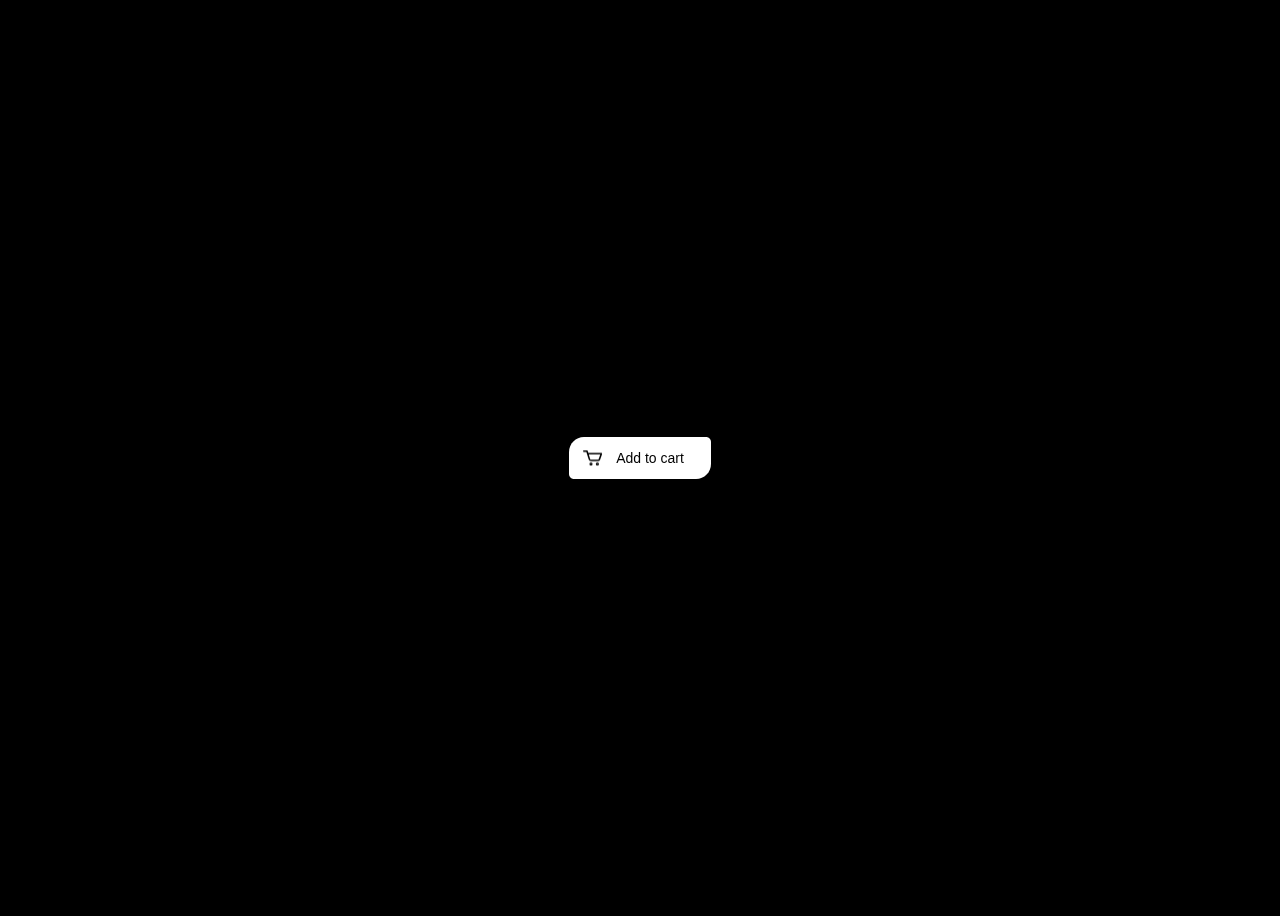
<file: Card/index.html>
<!DOCTYPE html>
<html lang="en">
<head>
  <meta charset="UTF-8">
  <meta http-equiv="X-UA-Compatible" content="IE=edge">
  <meta name="viewport" content="width=device-width, initial-scale=1.0">
  <title>Document</title>
  <link rel="stylesheet" href="./css/style.css">
  <script src="./script/main.js" defer></script>
</head>
<body>
  <button class="add-to-cart">
    <div class="cart">
        <svg viewBox="0 0 24 19">
            <path d="M11.25 17C11.25 17.6904 10.6904 18.25 10 18.25C9.30964 18.25 8.75 17.6904 8.75 17C8.75 16.3096 9.30964 15.75 10 15.75C10.6904 15.75 11.25 16.3096 11.25 17Z" stroke-width="1.5 "/>
            <path d="M19.25 17C19.25 17.6904 18.6904 18.25 18 18.25C17.3096 18.25 16.75 17.6904 16.75 17C16.75 16.3096 17.3096 15.75 18 15.75C18.6904 15.75 19.25 16.3096 19.25 17Z" stroke-width="1.5 "/>
            <path d="M1 1H5L5.91304 4M5.91304 4L8.06853 11.0823C8.32483 11.9245 9.10161 12.5 9.98188 12.5H18.585C19.4329 12.5 20.1887 11.9653 20.471 11.1656L23 4H5.91304Z" stroke-width="2" />
        </svg>
        <img srcset="https://assets.codepen.io/165585/alge.png 1x, https://assets.codepen.io/165585/alge@2x.png 2x" />
    </div>
    <span>Add to cart</span>
    <div class="check">
        <svg viewBox="0 0 10 10">
            <path d="M2 5L4 7L8 3" />
        </svg>
    </div>
    <svg class="background" viewBox="0 0 142 46">
        <path d="M0 19C0 10.7157 6.71573 4 15 4H41.4599C53.6032 4 62.4844 4 72.5547 4C82.6251 4 91.5063 4 103.65 4H137C139.761 4 142 6.23858 142 9V31C142 39.2843 135.284 46 127 46H5C2.23858 46 0 43.7614 0 41V19Z" />
    </svg>
</button>
</body>
</html>
</file>
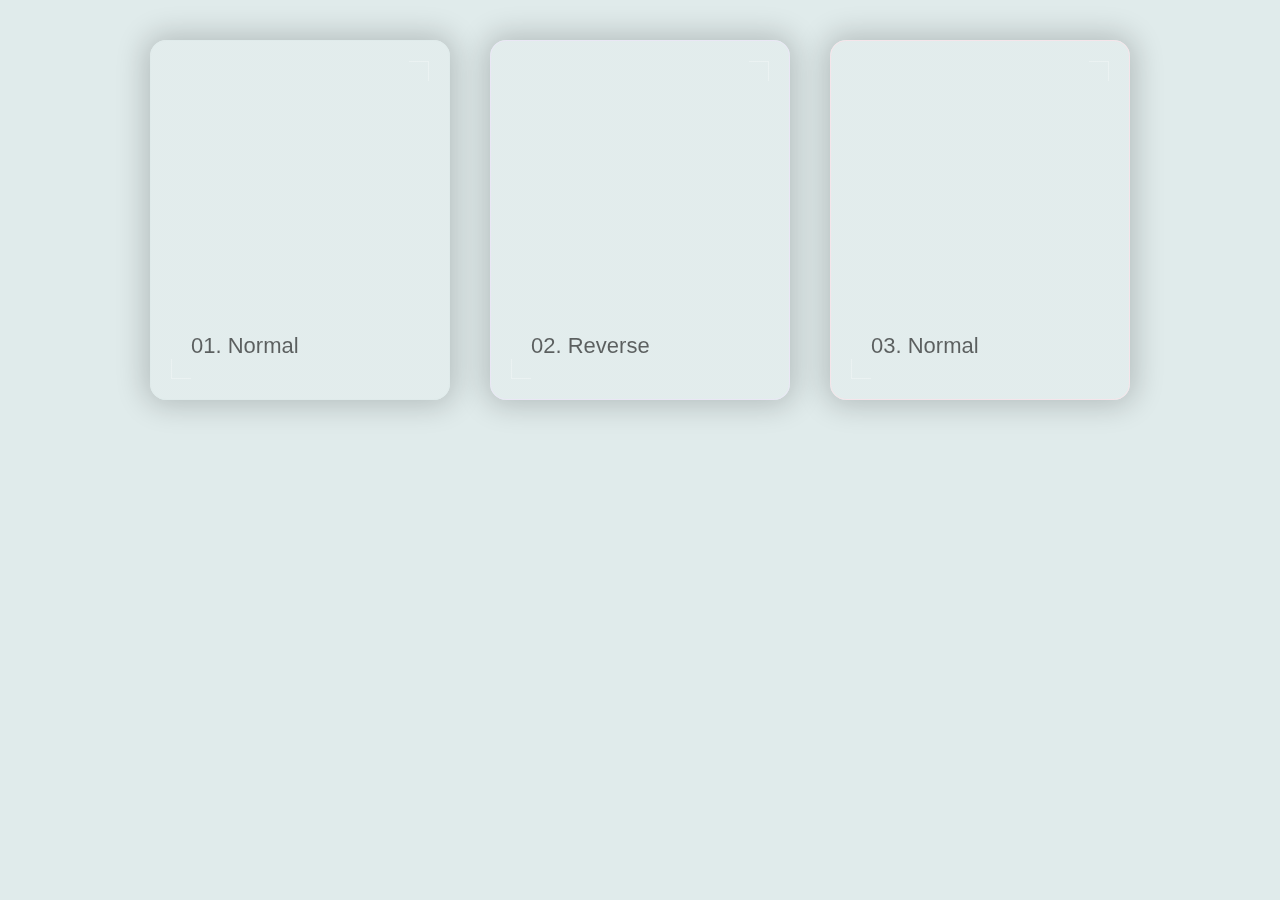
<file: Hover Effect Cards/index.html>
<!DOCTYPE html>
<html lang="en">
<head>
  <meta charset="UTF-8">
  <meta http-equiv="X-UA-Compatible" content="IE=edge">
  <meta name="viewport" content="width=device-width, initial-scale=1.0">
  <title>Document</title>
  <link rel="stylesheet" href="./css/style.css">
  <script src="./script/main.js" defer></script>
</head>
<body>
  <section class="main">
    <div class="wrap wrap--1">
      <div class="container container--1">
        <p>01. Normal</p>
      </div>
    </div>
  
    <div class="wrap wrap--2">
      <div class="container container--2">
        <p>02. Reverse</p>
      </div>
    </div>
    
    <div class="wrap wrap--3">
      <div class="container container--3">
        <p>03. Normal</p>
      </div>
    </div>
  </section>
</body>
</html>
</file>
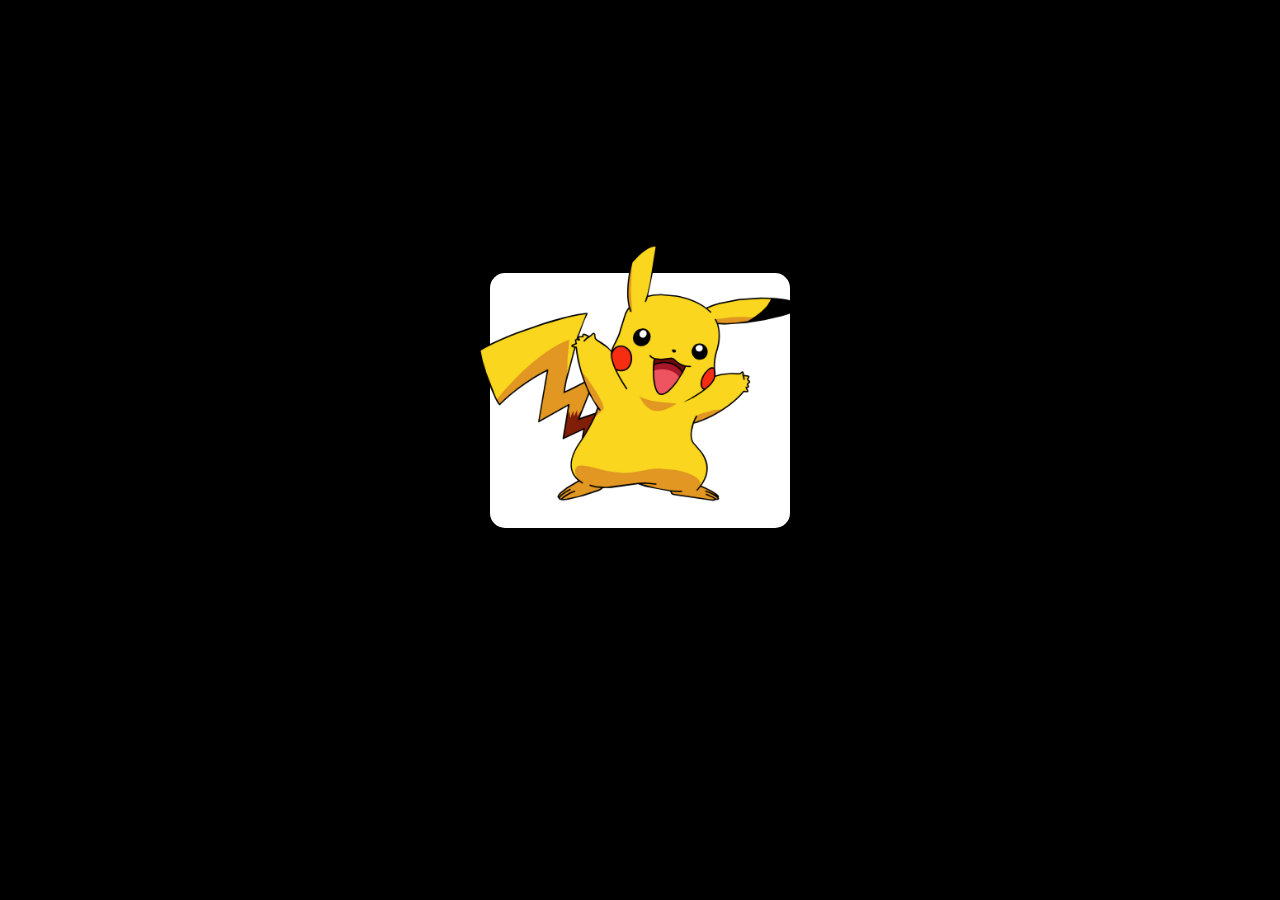
<file: Preview/index.html>
<!DOCTYPE html>
<html lang="en">
<head>
  <meta charset="UTF-8">
  <meta http-equiv="X-UA-Compatible" content="IE=edge">
  <meta name="viewport" content="width=device-width, initial-scale=1.0">
  <title>Document</title>
  <link rel="stylesheet" href="./css/style.css">
</head>
<body>
  <div class="container">
    <div class="card">
      <div class="image">
        <img href="#" src="./img/pika.png">
      </div>
      <div class="content">
        <h2>Pikachu</h2>
        <br>
        <p>
          Pikachu[a] is a fictional species in the Pokémon media franchise. Designed by Atsuko Nishida and Ken Sugimori, Pikachu first appeared in the 1996 Japanese video games Pokémon Red and Green created by Game Freak and Nintendo, which were released outside of Japan in 1998 as Pokémon Red and Blue. 
        </p>
      </div>
    </div>
  </div>
</body>
</html>
</file>
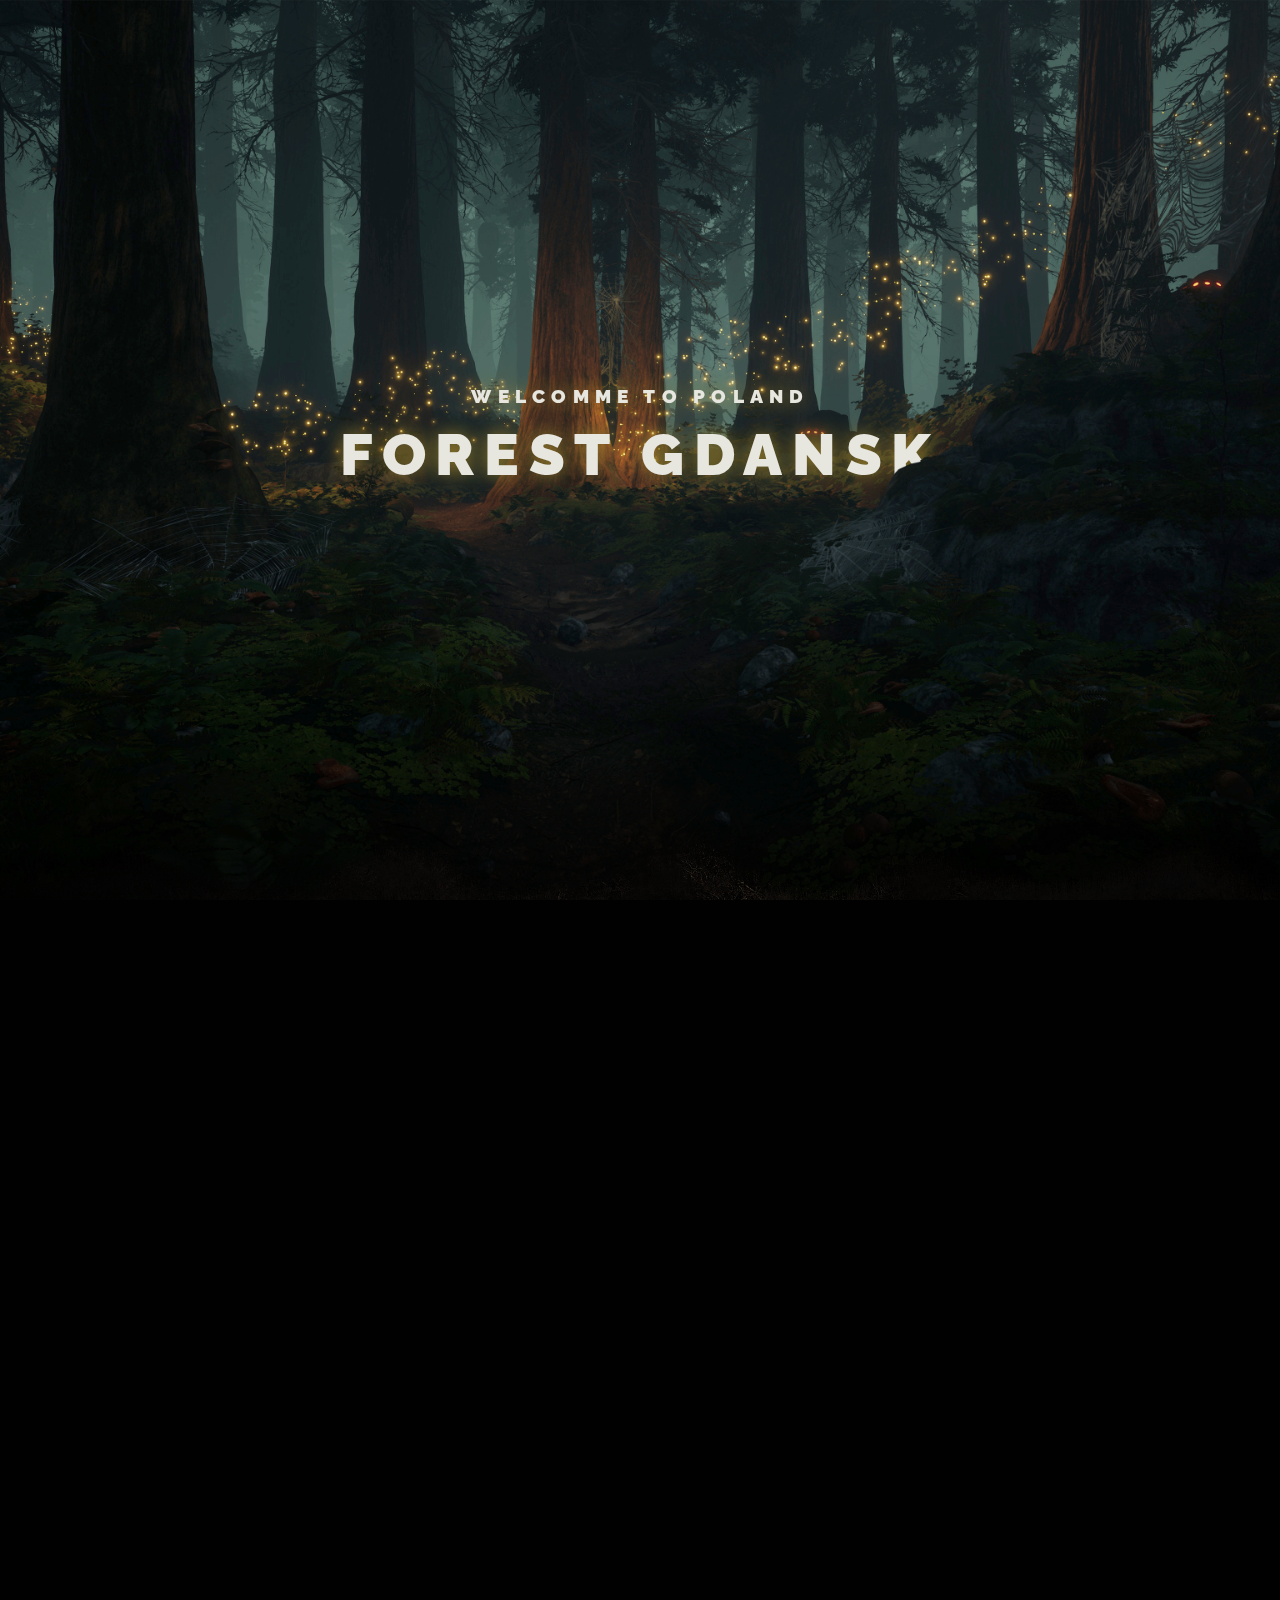
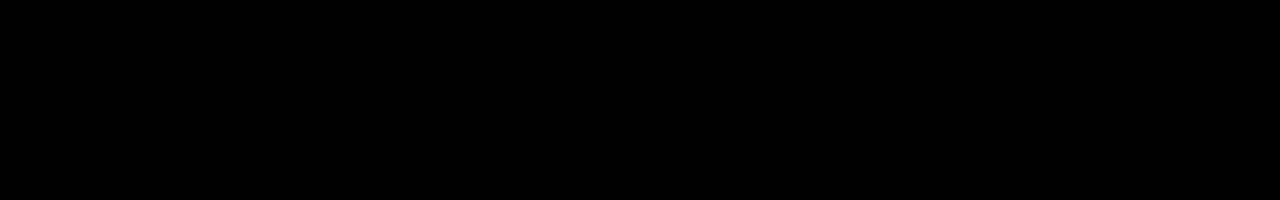
<file: Scrolling/index.html>
<!DOCTYPE html>
<html lang="en">
<head>
    <meta charset="UTF-8">
    <meta http-equiv="X-UA-Compatible" content="IE=edge">
    <meta name="viewport" content="width=device-width, initial-scale=1.0">
    <title>Scroll</title>
    <link rel="stylesheet" href="./css/style.css">

    <script src="libs/gsap/gsap.min.js" defer></script>
    <script src="libs/gsap/ScrollTrigger.min.js" defer></script>
    <script src="libs/gsap/ScrollSmoother.min.js" defer></script>

    <script src="./js/script.js" defer ></script>

</head>
<body>
   <div class="wrapper">
    <div class="container">
        <header class="main-header">
            <div class="layers">
                <div class="layer_header">
                    <div class="layers_caption"> Welcomme to Poland</div>
                    <div class="layers_title"> Forest Gdansk</div>
                </div>
                <div class="layer layers-base" style="background-image: url(img/layer-base.png);"></div>
                <div class="layer layers-middle" style="background-image: url(img/layer-middle.png);"></div>
                <div class="layer layers-front" style="background-image: url(img/layer-front.png);"></div>
            </div>
        </header>
        
        <article class="main-article" style="background-image: url(img/dungeon.jpg);">
        <div class="main-article_content">
            <h2 class="main-article_header"> To be continued</h2>
            <p class="main-article_paragraph">Learning something new Parallax
            </p>
        </div>
        <div class="copy">© WebDesing Junior</div>
        </article>
    </div>
   </div>


    
</body>
</html>
</file>
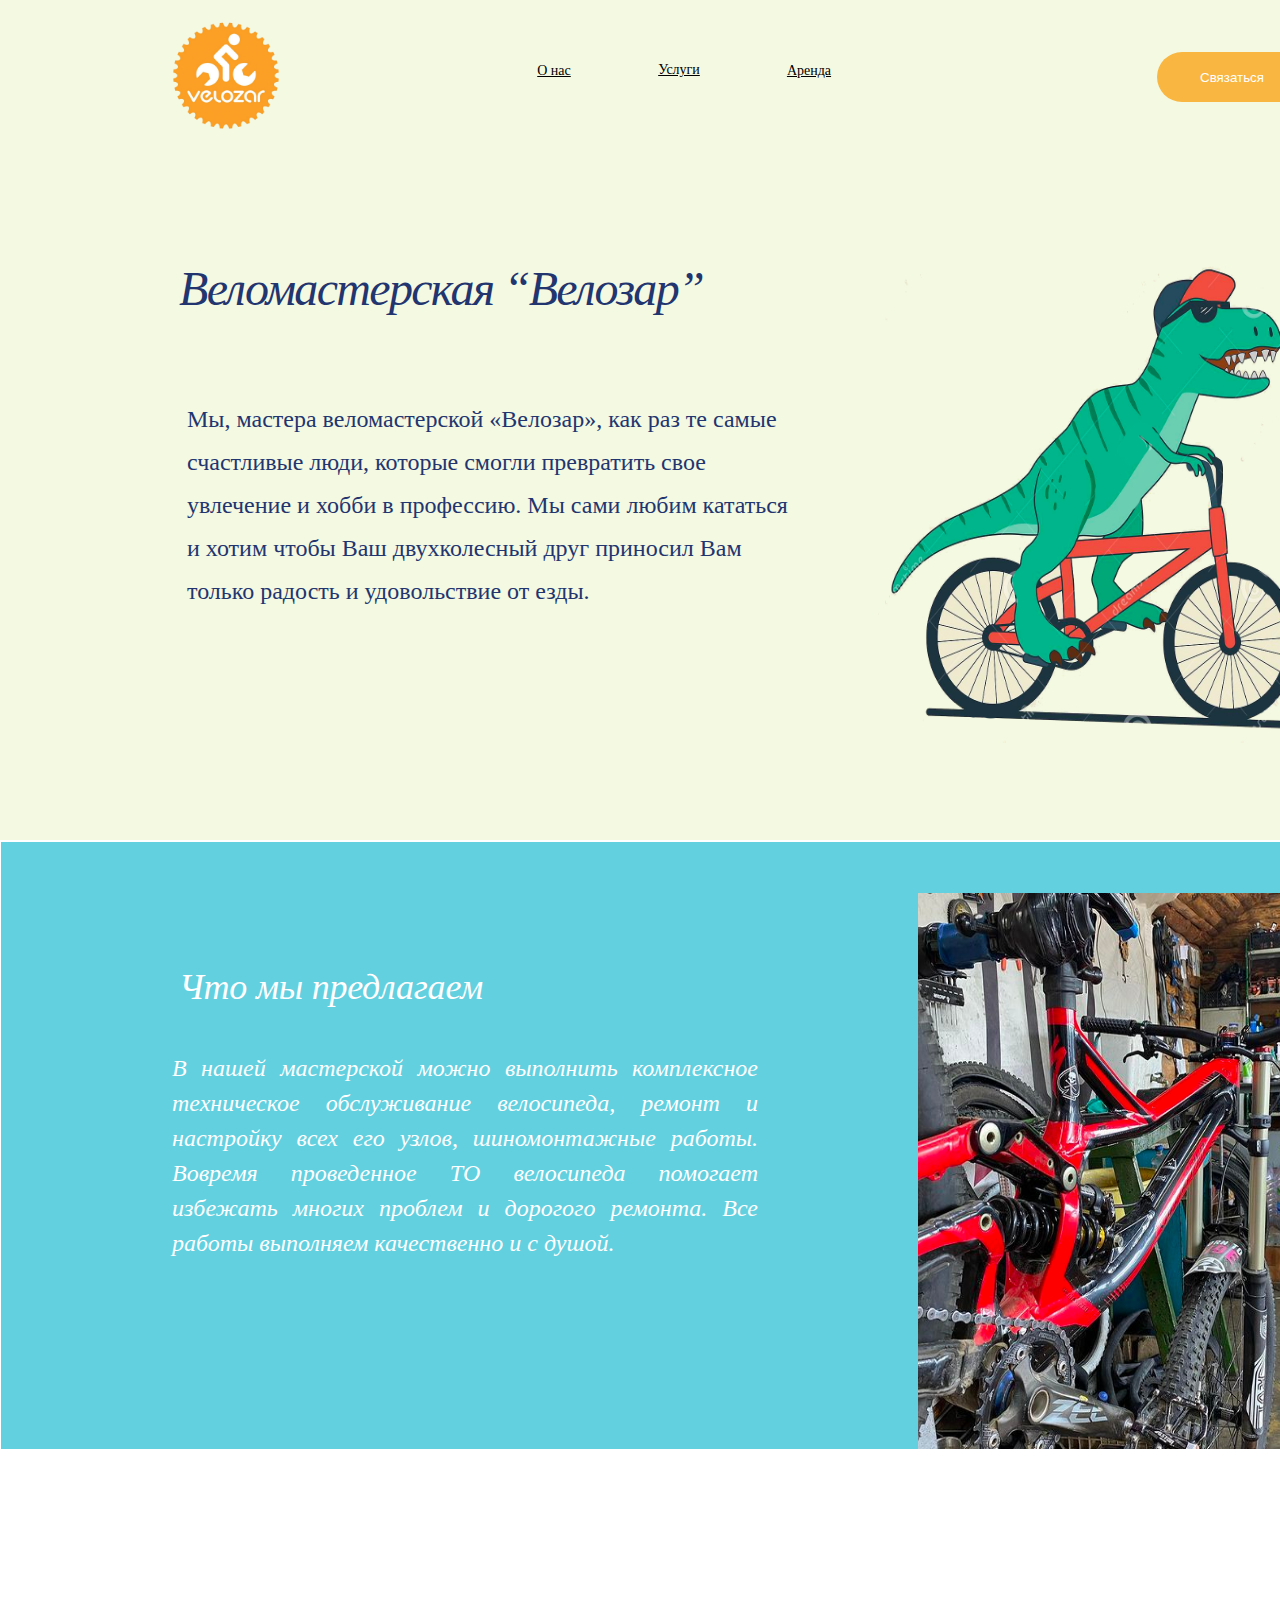
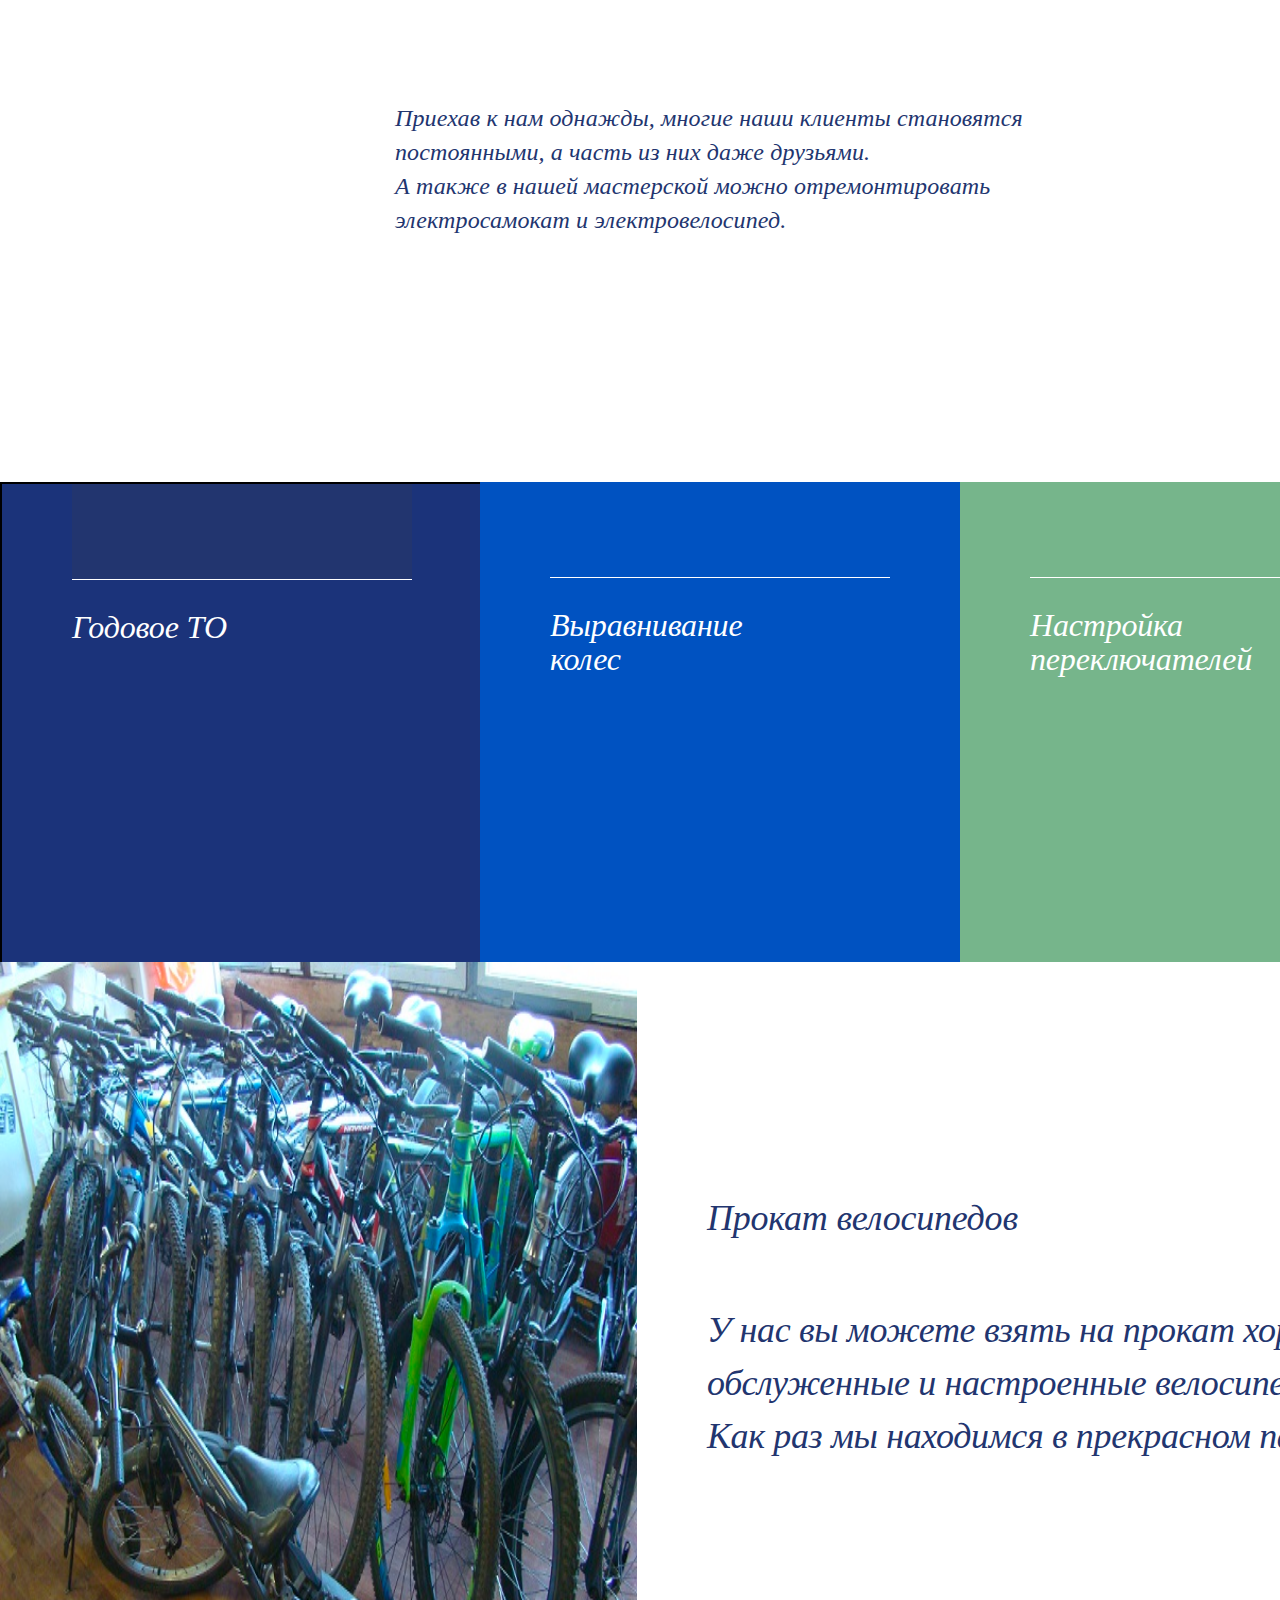
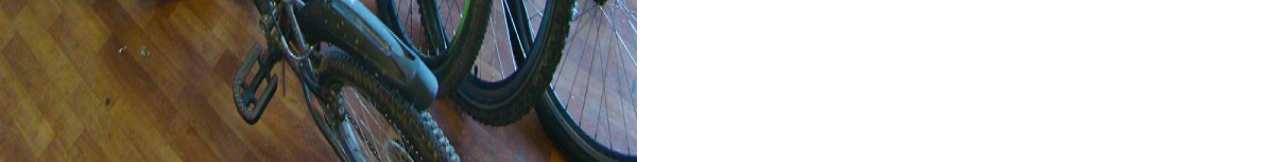
<file: MaketFigma/MaketOne/index.html>
<!DOCTYPE html>
<html lang="en">
<head>
  <meta charset="UTF-8">
  <meta http-equiv="X-UA-Compatible" content="IE=edge">
  <meta name="viewport" content="width=device-width, initial-scale=1.0">
  <link rel="stylesheet" href="./css/reset.css">
  <link rel="stylesheet" href="./css/main.css">
  <title>Document</title>
</head>
<body>
  <header class="header">
    <img  class="logo" src="./image/logo.png" alt="logo">
      <a class="linkFirst" href="">О нас</a>
      <a class="linkSecond" href="">Услуги</a>
      <a class="linkThird" href="">Аренда</a>
      <button class="button">Связаться</button>
    <h1>Веломастерская “Велозар”</h1>
    <div class="text">Мы, мастера веломастерской «Велозар», как раз те самые счастливые люди, которые смогли превратить свое увлечение и хобби в профессию. Мы сами любим кататься и хотим чтобы Ваш двухколесный друг приносил Вам только радость и удовольствие от езды.</div>
    <img class="dino" src="./image/din.png" alt="dino">
  </header>
    <section class="section_one"> 
      <h2 class="name_h1">Что мы предлагаем</h2>
      <p class="section_one_text">В нашей мастерской можно выполнить комплексное техническое обслуживание велосипеда, ремонт и настройку всех его узлов, шиномонтажные работы. Вовремя проведенное ТО велосипеда помогает избежать многих проблем и дорогого ремонта.  Все работы выполняем качественно и с душой. </p>
      <img class="foto" src="./image/imageOne.img" alt="foto">
    </section>
    <section class="section_two">
      <p class="section_two_text">Приехав к нам однажды, многие наши клиенты становятся постоянными, а часть из них даже друзьями. <br>
      А также в нашей мастерской можно отремонтировать электросамокат и электровелосипед.</p>
    </section>
    <section class="section_three">
      <div class="block_one">
        <div class="line_one"></div>
        <p class="text_block_style text_block_size">Годовое ТО</p>
      </div>
      <div class="block_two">
        <div class="line_two"></div>
        <p class="text_block_style text_block_size_one">Выравнивание колес</p>
      </div>
      <div class="block_three">
        <div class="line_three"></div>
        <p class="text_block_style text_block_size_two">Настройка переключателей</p>
      </div>
    </section>
    <section class="section_four">
      <img class="foto_two" src="./image/imageTwo.img" alt="foto">
      <div>
        <h2 class="h_block_last">Прокат велосипедов</h2>
        <p class="text_last">У нас вы можете взять на прокат хорошо обслуженные и настроенные велосипеды. Как раз мы находимся в прекрасном парке!</p>
      </div>
    </section>
</body>
</html>
</file>
<file: Card/css/style.css>
.add-to-cart {
  --color: #000;
  --background: #fff;
  --drop: #38E739;
  --background-s: 1;
  --text-o: 1;
  --text-x: 10px;
  --bottle-x: -40%;
  --bottle-y: -60px;
  --bottle-s: 0.4;
  --bottle-r: 0deg;
  --bottle-o: 0;
  --cart-x: -57px;
  --cart-y: -2px;
  --cart-r: 0deg;
  --cart-s: 0.8;
  --check-y: 0px;
  --check-s: 0;
  --check-offset: 8.5px;
  -webkit-tap-highlight-color: transparent;
  -webkit-appearance: none;
  outline: none;
  background: none;
  border: none;
  padding: 12px 0;
  margin: 0;
  width: 142px;
  color: var(--color);
  cursor: pointer;
  position: relative;
  text-align: center;
  font: inherit;
}
.add-to-cart.clipped {
  clip-path: polygon(0 -80px, 100% -80px, 100% 80px, 0 80px);
}
.add-to-cart .background, .add-to-cart .cart, .add-to-cart .check {
  position: absolute;
  pointer-events: none;
}

.add-to-cart .background {
  left: 0;
  top: -4px;
  right: 0;
  bottom: 0;
  display: block;
  fill: var(--background);
  transform: scale(var(--background-s)) translateZ(0);
}
.add-to-cart span {
  position: relative;
  z-index: 1;
  line-height: 18px;
  display: block;
  font-size: 14px;
  font-weight: 500;
  opacity: var(--text-o);
  transform: translateX(var(--text-x)) translateZ(0);
}

.add-to-cart .drop {
  position: absolute;
  z-index: 1;
  left: 70px;
  top: 8px;
  width: 4px;
  height: 4px;
  border-radius: 50%;
  background: var(--drop);
}
.add-to-cart .cart {
  z-index: 2;
  bottom: 11px;
  left: calc(50% - 2px);
  transform-origin: 10px 17px;
  transform: translate(var(--cart-x), var(--cart-y)) scale(var(--cart-s)) rotate(var(--cart-r)) translateZ(0);
}

.add-to-cart .cart svg {
  display: block;
  width: 24px;
  height: 19px;
  stroke: var(--color);
  stroke-linecap: round;
  stroke-linejoin: round;
  fill: none;
  position: relative;
  z-index: 1;
  transform: translateZ(0);
}
.add-to-cart .cart img {
  display: block;
  position: absolute;
  bottom: 7px;
  left: 50%;
  opacity: var(--bottle-o);
  transform-origin: 50% 100%;
  transform: translate(var(--bottle-x), var(--bottle-y)) scale(var(--bottle-s)) rotate(var(--bottle-r)) translateZ(0);
}
.add-to-cart .check {
  bottom: 0;
  left: 50%;
  padding: 2px;
  background: var(--background);
  border-radius: 50%;
  transform: translate(-50%, var(--check-y)) scale(var(--check-s)) translateZ(0);
}
.add-to-cart .check svg {
  display: block;
  width: 10px;
  height: 10px;
  fill: none;
  stroke-width: 1.5;
  stroke-linecap: round;
  stroke-linejoin: round;
  stroke: var(--color);
  stroke-dasharray: 8.5px;
  stroke-dashoffset: var(--check-offset);
}
html {
  box-sizing: border-box;
  -webkit-font-smoothing: antialiased;
}
* {
  box-sizing: inherit;
}
*:before, *:after {
  box-sizing: inherit;
}
body {
  min-height: 100vh;
  display: flex;
  font-family: 'Inter', Arial;
  justify-content: center;
  align-items: center;
  background: #000;
}
body .dribbble {
  position: fixed;
  display: block;
  right: 20px;
  bottom: 20px;
}
body .dribbble img {
  display: block;
  height: 28px;
}
body .twitter {
  position: fixed;
  display: block;
  right: 64px;
  bottom: 14px;
}
body .twitter svg {
  width: 32px;
  height: 32px;
  fill: #1da1f2;
}
</file>
<file: Hover Effect Cards/css/style.css>
*,
*::after,
*::before {
  margin: 0;
  padding: 0;
  box-sizing: border-box;
}
html {
  font-size: 62.5%;
}
body {
  --background-color: hsl(180, 20%, 90%);
  font-family: -apple-system, BlinkMacSystemFont, 'Segoe UI', Roboto, Oxygen, Ubuntu, Cantarell, 'Open Sans', 'Helvetica Neue', sans-serif;
  min-height: 100vh;
  padding: 2rem;
  color: hsla(0, 0%, 0%, .6);
  background: var(--background-color);
  text-align: center;
}

.main {
  display: flex;
  flex-wrap: wrap;
  justify-content: center;
  align-items: center;
}
.wrap {
  margin: 2rem;
  transform-style: preserve-3d;
  transform: perspective(100rem);
  cursor: pointer;
}
.container {
  --rX: 0;
  --rY: 0;
  --bX: 50%;
  --bY: 80%;
  width: 30rem;
  height: 36rem;
  border: 1px solid var(--background-color);
  border-radius: 1.6rem;
  padding: 4rem;
  display: flex;
  align-items: flex-end;
  position: relative;
  transform: rotateX(calc(var(--rX) * 1deg)) rotateY(calc(var(--rY) * 1deg));
  background: linear-gradient(hsla(0, 0%, 100%, .1), hsla(0, 0%, 100%, .1)), url("https://cdn.pixabay.com/photo/2015/01/30/09/35/animals-617305_960_720.jpg");
  background-position: var(--bX) var(--bY);
  background-repeat: no-repeat;
  background-size: cover;
  box-shadow: 0 0 3rem .5rem hsla(0, 0%, 0%, .2);
  transition: transform .6s 1s;
}

.container::before,
.container::after {
  content: "";
  width: 2rem;
  height: 2rem;
  border: 1px solid #fff;
  position: absolute;
  z-index: 2;
  opacity: .3;
  transition: .3s;
}
.container::before {
  top: 2rem;
  right: 2rem;
  border-bottom-width: 0;
  border-left-width: 0;
}
.container::after {
  bottom: 2rem;
  left: 2rem;
  border-top-width: 0;
  border-right-width: 0;
}
.container--active {
  transition: none;
}
.container--2 {
  filter: hue-rotate(80deg) saturate(140%);
}

.container--3 {
  filter: hue-rotate(160deg) saturate(140%);
}
.container p {
  color: hsl(0deg 0% 0% / 60%);
  font-size: 2.2rem;
}
.wrap:hover .container::before,
.wrap:hover .container::after {
  width: calc(100% - 4rem);
  height: calc(100% - 4rem);
}
.abs-site-link {
  position: fixed;
  bottom: 20px;
  left: 20px;
  color: hsla(0, 0%, 0%, .6);
  font-size: 1.6rem;
}
</file>
<file: Preview/css/style.css>
@import url('https://fonts.googleapis.com/css2?family=Chivo+Mono:ital,wght@1,100&display=swap');

*{
  margin: 0;
  padding: 0;
  box-sizing: border-box;
  font-family: "Poppins", sans-serif;
}
body{
  display: flex;
  align-items: center;
  justify-content: center;
  background-color: #000;
  min-height: 800px;
}
.container{
  position: relative;
  width: 1100px;
  display: flex;
  align-items: center;
  justify-content: center;
  flex-wrap: wrap;
  padding: 30px;
}
.container .card{
  position: relative;
  max-width: 300px;
  height: 255px;
  background-color: #fff;
  margin: 30px 10px;
  padding: 20px 15px;

  display: flex;
  flex-direction: column;
  box-shadow: 0 5px 20px rgba(0, 0, 0, 0.5);
  transition: 0.3s ease-in-out;
  border-radius: 15px;
}
.container .card:hover {
height: 450px;
}
h2 {
  font-family: 'Fredoka One', cursive;
  color: #7d5485;
}
.container .card .image {
  position: relative;
  width: 330px;
  height: 230px;
  top: -40%;
  left: -28px;
  z-index: 1;
}
.container .card .image img {
  max-width: 100%;
  border-radius: 15px;
}
.container .card .content {
  position: relative;
  top: -90px;
  padding: 10px 5px;
  color: #111;
  text-align: center;

  visibility: hidden;
  opacity: 0;
  transition:  0.3s ease-in-out;
}
.container .card:hover .content {
  margin-top: 30px;
  visibility: visible;
  opacity: 1;
  transition: 0.2s;
}
</file>
<file: Scrolling/css/style.css>
* {
    margin: 0;
    padding: 0;
    box-sizing: border-box;
}
:root {
	--index: calc(1vw + 1vh);
	--text: #e7e7e0;
	--transition: transform .75s cubic-bezier(0.205, 0.790, 0.780, 0.980); 
}
@font-face {
    font-family: raleway_f;
    src: url(../fonts/raleway-regular.woff2);
}
@font-face {
    font-family: raleway_f;
    src: url(../fonts/raleway-black.woff2);
    font-weight: 900;
}
body {
    background-color: #010101;
    font-family: raleway_f, sans-serif ;
    line-height: 1.55;
}
.main-header {
    position: relative;
}
.main-header::after {
	content: '';
	position: absolute;
	z-index: 100;
	width: 100%;
	height: calc(var(--index) * 10);
	background-image: url(../img/ground.png);
	background-size: cover;
	background-repeat: no-repeat;
	background-position: center;
	bottom: calc(var(--index) * -4.5);
}
.layers {
    height: 100vh;
    display: flex;
    align-items: center;
    justify-content: center;
    text-align: center;
    overflow: hidden;
    position: relative;
}
.layer {
    height: 100%;
    width: 100%;
    position: absolute;
    background-size:  cover;
    background-position: center;
    will-change: transform;
    z-index: 2;
    transition: var(--transition);
}
.layers-base {
    transform: translate3d(0, calc(var(--scrollTop) / 1.6), 0);
    transition: var(--transition);
    z-index: 0;
}
.layers-middle {
    transform: translate3d(0, calc(var(--scrollTop) / 2.5), 0);
}
.layers-front {
    transform: translate3d(0, calc(var(--scrollTop) / 5.7), 0);
}
.layer_header {
    z-index: 1;
	transform: translate3d(0, calc(var(--scrollTop) / 2), 0);
	transition: var(--transition);
	will-change: transform;
	text-transform: uppercase;
	font-weight: 900;
	color: var(--text);
	text-shadow: 0 0 20px #9d822b;
}
.main-article {
    --main-article-transform: translate3d(0, calc(var(--scrollTop) / -7.5), 0);
	min-height: 100vh;
	background-size: cover;
	background-position: center;
	color: var(--text);
	display: flex;
	justify-content: center;
	align-items: center;
	position: relative;
	text-align: center;
	/* Update: */
	top: -1px;
	z-index: 10;
}
.layers_title {
    font-size: calc(var(--index) * 2.65);
    letter-spacing: calc(var(--index) / 2.25);
}
.layers_caption {
	font-size: calc(var(--index) / 1.175);
	letter-spacing: calc(var(--index) / 3.5);
	margin-top: calc(var(--index) * -.75);
}
.main-article_header {
	text-transform: uppercase;
	font-size: calc(var(--index) * 1.8);
	letter-spacing: calc(var(--index) / 7.5);
	transform: var(--main-article-transform);
	transition: var(--transition);
	will-change: transform;
}
.main-article_paragraph {
	max-width: calc(var(--index) * 30);
	font-size: calc(var(--index) * .9);
	margin-top: calc(var(--index) / 1.25);
	transform: var(--main-article-transform);
	transition: var(--transition);
	will-change: transform;
}
.content {
	will-change: transform;
}
.copy {
	position: absolute;
	bottom: calc(var(--index) * 2.5);
	opacity: .45;
	font-size: calc(var(--index) * .75);
	letter-spacing: calc(var(--index) / 37.5);
}
</file>
<file: MaketFigma/MaketOne/css/main.css>
.header {
  position: absolute;
  width: 1440px;
  height: 840px;
  left: 0px;
  top: 0px;
  
  background: #F4F9E2;
  }
.logo {
position: absolute;
width: 118px;
height: 119px;
left: 167px;
top: 17px;
}
.linkFirst {
position: absolute;
width: 50px;
height: 14px;
left: 529px;
top: 63px;

font-family: 'ABeeZee';
font-style: normal;
font-weight: 400;
font-size: 14px;
line-height: 16px;
text-align: center;

color: #000000;
}
.linkSecond {
  position: absolute;
width: 62px;
height: 14px;
left: 648px;
top: 62px;

font-family: 'ABeeZee';
font-style: normal;
font-weight: 400;
font-size: 14px;
line-height: 16px;
text-align: center;

color: #000000;
}
.linkThird {
  position: absolute;
width: 62px;
height: 14px;
left: 778px;
top: 63px;

font-family: 'ABeeZee';
font-style: normal;
font-weight: 400;
font-size: 14px;
line-height: 16px;
text-align: center;

color: #000000;
}
.button {
position: absolute;
width: 150px;
height: 50px;
left: 1157px;
top: 52px;

border: none;
border-radius: 50px;

color: #FFFFFF;
background: #F9B640;
}
h1 {
position: absolute;
width: 610px;
height: 90px;
left: 179px;
top: 262px;

font-family: 'ABeeZee';
font-style: italic;
font-weight: 400;
font-size: 48px;
line-height: 54px;
letter-spacing: -0.035em;

color: #22356F;
}
.text {
position: absolute;
width: 602px;
height: 277px;
left: 187px;
top: 398px;

font-family: 'ABeeZee';
font-style: normal;
font-weight: 400;
font-size: 24px;
line-height: 43px;

color: #22356F;
}
.dino {
position: absolute;
width: 543px;
height: 533px;
left: 840px;
top: 221px;

}
.section_one {
position: absolute;
width: 1437px;
height: 607px;
left: 1px;
top: 842px;
  
background: #62D0DF;
}
.name_h1 {
  position: relative;
  width: 361px;
  height: 51px;
  left: 178px;
  top: 131px;
  
  font-family: 'ABeeZee';
  font-style: italic;
  font-weight: 400;
  font-size: 36px;
  line-height: 28px;
  letter-spacing: -0.006em;
  
  color: #FFFFFF;
}
.section_one_text {
position: absolute;
width: 586px;
height: 270px;
left: 171px;
top: 209px;

font-family: 'ABeeZee';
font-style: italic;
font-weight: 400;
font-size: 24px;
line-height: 35px;
text-align: justify;

color: #FFFFFF;
}
.foto {
position: relative;
width: 520px;
height: 604px;
left: 917px;
top: 0px;
}
.section_two {
position: absolute;
width: 1440px;
height: 633px;
left: -2px;
top: 1449px;

background: #FFFFFF;
}
.section_two_text {
  position: absolute;
width: 739px;
height: 243.46px;
left: 397px;
top: 251.58px;

font-family: 'ABeeZee';
font-style: italic;
font-weight: 400;
font-size: 24px;
line-height: 34px;
letter-spacing: 0.005em;

color: #22356F;
}
.section_three {
  position: absolute;
  width: 1440px;
  height: 480px;
  left: 0px;
  top: 2082px;
}

.block_one {
position: relative;
width: 480px;
height: 480px;
margin: 0px;
border: solid, black 2px;
background: #1b337a;
}
.line_one{
position: relative;
width: 340px;
height: 96px;
left: 70px;

background: #22356F;
box-shadow: inset 0px -1px 0px #FFFFFF;
}
.text_block_style {
  font-family: 'ABeeZee';
font-style: italic;
font-weight: 400;
font-size: 32px;
line-height: 34px;
letter-spacing: -0.006em;

color: #FFFFFF;
}
.text_block_size {
  position: absolute;
  width: 187px;
  height: 72px;
  left: 70px;
  top: 126px;
  }

.block_two {
position: absolute;
width: 480px;
height: 480px;
left: 480px;
top: 0px;
background: #0052C1;
}
.line_two {
position: absolute;
width: 340px;
height: 96px;
left: 70px;

background: #0052C1;
box-shadow: inset 0px -1px 0px #FFFFFF;
}
.text_block_size_one {
  position: absolute;
  width: 228px;
  height: 72px;
  left: 70px;
  top: 126px;
  }
.block_three {
position: absolute;
width: 480px;
height: 480px;
left: 960px;
top:0px;
background: #76B58B;
}
.line_three {
  position: absolute;
width: 340px;
height: 96px;
left: 70px;

background: #76B58B;
box-shadow: inset 0px -1px 0px #FFFFFF;
}
.text_block_size_two {
position: absolute;
width: 264px;
height: 72px;
left: 70px;
top: 126px;
}

.section_four{
position: absolute;
width: 1440px;
height: 800px;
left: 0px;
top: 2562px;

background: #FFFFFF;
}
.foto_two {
  position: absolute;
  width: 637px;
  height: 800px;
  left: 0px;
  top: 0px;
  
}
.h_block_last {
  position: absolute;
width: 361px;
height: 51px;
left: 707px;
top: 242px;

font-family: 'ABeeZee';
font-style: italic;
font-weight: 400;
font-size: 36px;
line-height: 28px;
letter-spacing: -0.006em;

color: #22356F;
}
.text_last {
  position: absolute;
width: 676px;
height: 215px;
left: 707px;
top: 342px;

font-family: 'ABeeZee';
font-style: italic;
font-weight: 400;
font-size: 36px;
line-height: 53px;
letter-spacing: -0.01em;

color: #22356F;
}
</file>
